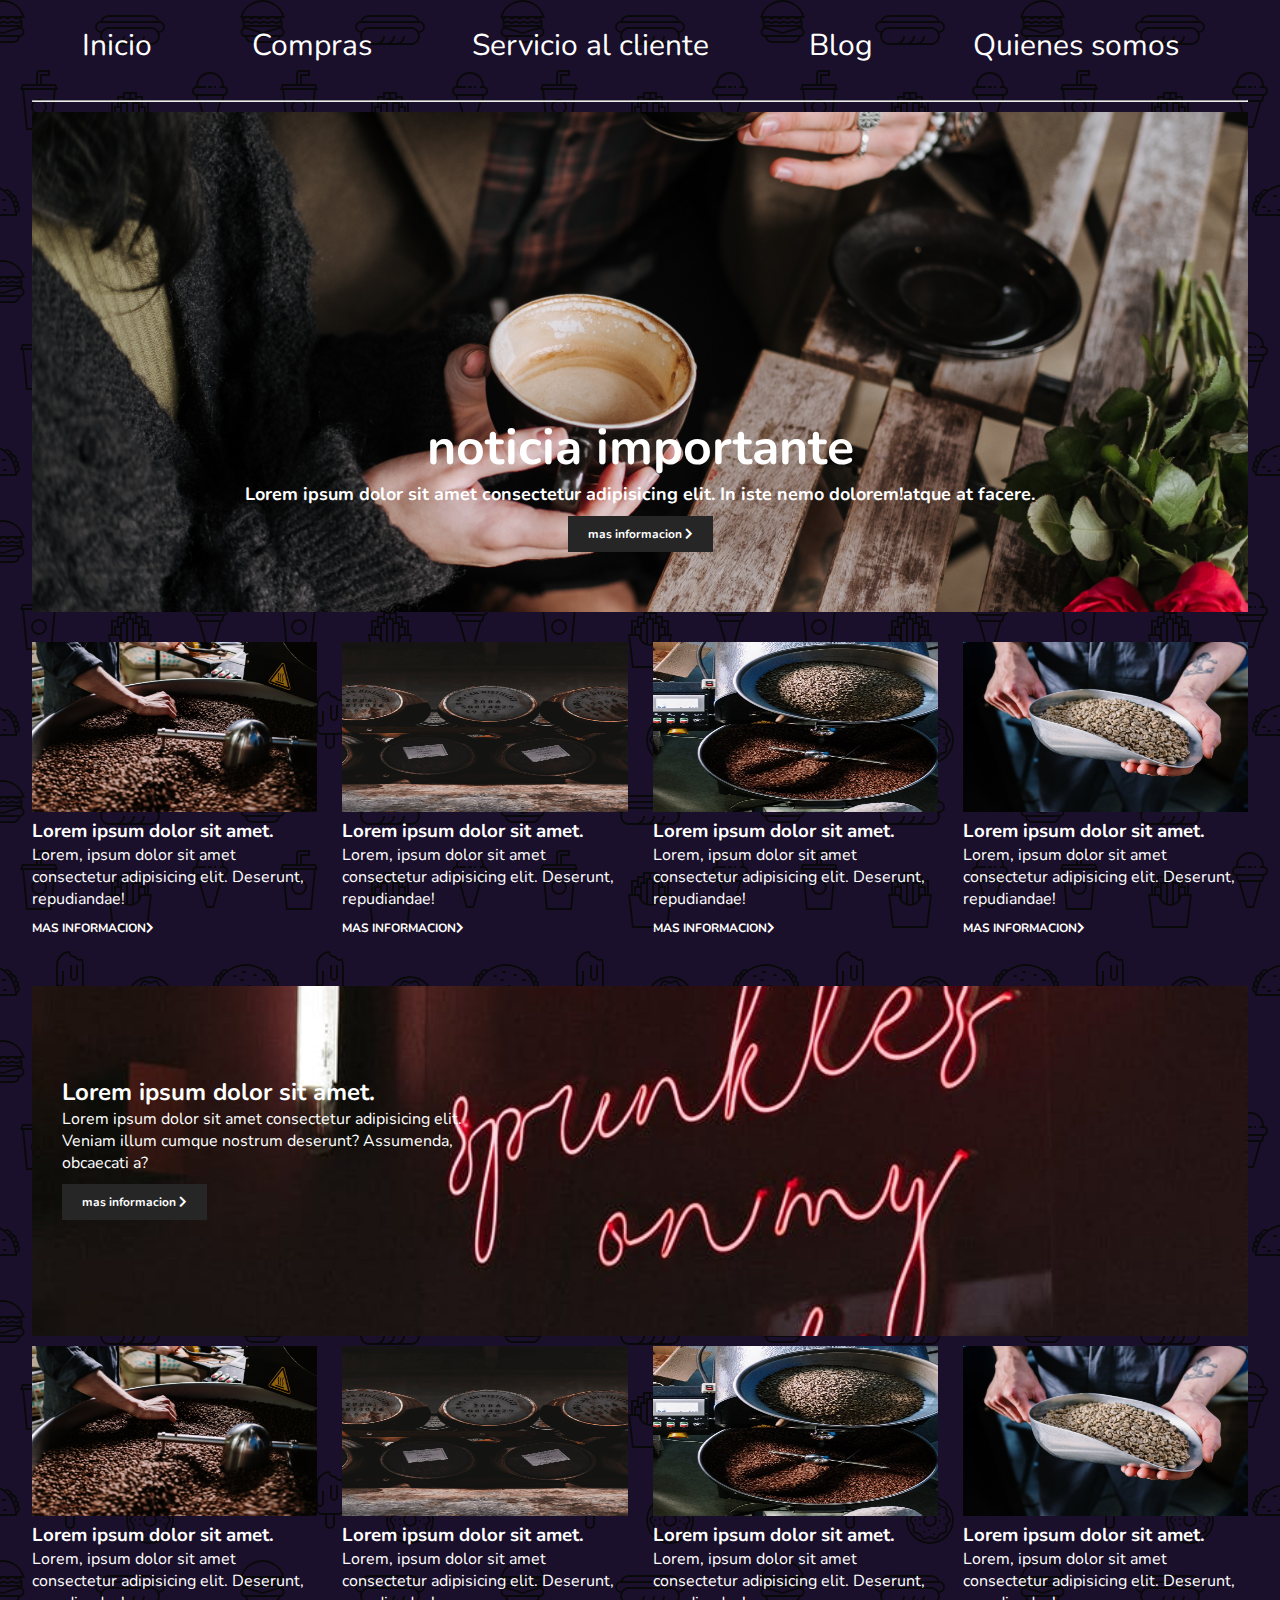
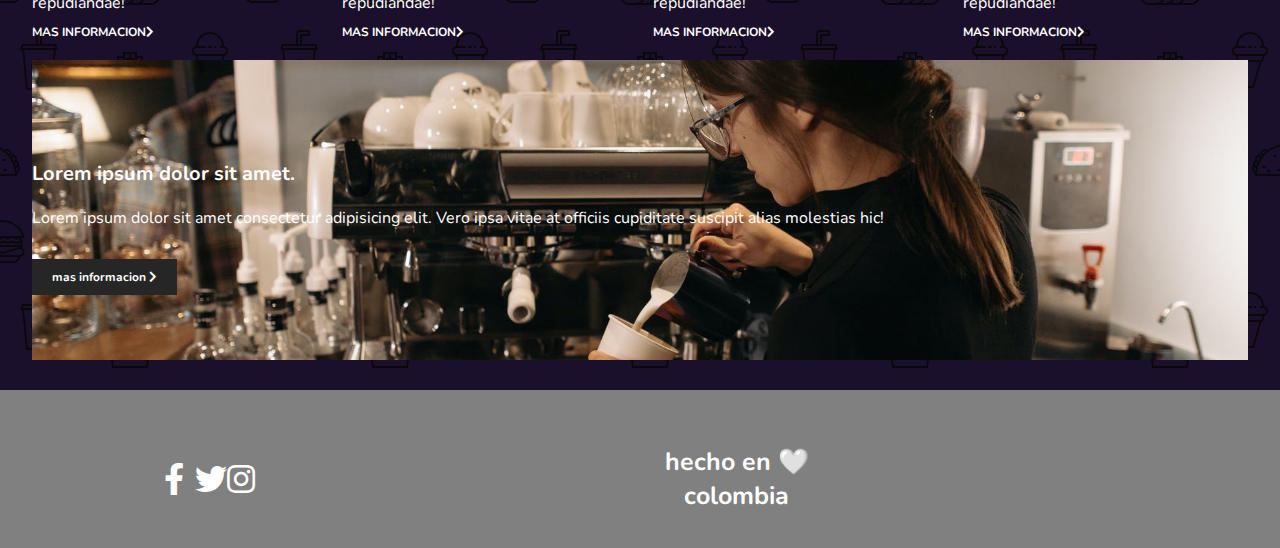
<file: Proyecto Plantilla/cafe definitivo/index.html>
<!DOCTYPE html>
<html lang="en">

<head>
  <meta charset="UTF-8">
  <meta http-equiv="X-UA-Compatible" content="IE=edge">
  <meta name="viewport" content="width=device-width, initial-scale=1.0">
  <title>cafe conserva</title>
  <link rel="stylesheet" href="syle.css">
  <link rel="preconnect" href="https://fonts.googleapis.com">
  <link rel="preconnect" href="https://fonts.gstatic.com" crossorigin>
  <link href="https://fonts.googleapis.com/css2?family=Nunito:ital,wght@0,200;0,300;1,200&display=swap"
    rel="stylesheet">
  <link rel="stylesheet" href="https://cdnjs.cloudflare.com/ajax/libs/font-awesome/5.15.4/css/all.min.css">
</head>

<body>

  <div class="container">

    <nav class="nav-mein">
      <ul class="nav-menu">

        <li>
          <a href="#">Inicio</a>
        </li>
        <li>
          <a href="#">Compras</a>
        </li>
        <li>
          <a href="#">Servicio al cliente</a>
        </li>
        <li>
          <a href="#">Blog</a>
        </li>
        <li>
          <a href="#">Quienes somos </a>
        </li>


      </ul>


    </nav>
    <hr>
    <header class="showcase">
      <b>
        <h1>noticia importante </h1>
      </b>
      <b>
        <p class="secundario">Lorem ipsum dolor sit amet consectetur adipisicing elit. In iste nemo dolorem!atque at
          facere.</p>
      </b>
      <a href="#" class="btn">
        mas informacion <i class="fas fa-chevron-right"></i>
      </a>
    </header>

    <div class="news">
      <div>
        <img src="./img/new1.jpeg" alt="noticia 1">
        <h3>Lorem ipsum dolor sit amet.</h3>
        <p>Lorem, ipsum dolor sit amet consectetur adipisicing elit. Deserunt, repudiandae!</p>
        <a href="#">mas informacion<i class="fas fa-chevron-right"></i></a>
      </div>
      <div>
        <img src="./img/news2.jpg" alt="noticia 2">
        <h3>Lorem ipsum dolor sit amet.</h3>
        <p>Lorem, ipsum dolor sit amet consectetur adipisicing elit. Deserunt, repudiandae!</p>
        <a href="#">mas informacion<i class="fas fa-chevron-right"></i></a>
      </div>
      <div>
        <img src="./img/news3.jpeg" alt="noticia 3">
        <h3>Lorem ipsum dolor sit amet.</h3>
        <p>Lorem, ipsum dolor sit amet consectetur adipisicing elit. Deserunt, repudiandae!</p>
        <a href="#">mas informacion<i class="fas fa-chevron-right"></i></a>
      </div>
      <div>
        <img src="./img/news4.jpeg" alt="noticia 4">
        <h3>Lorem ipsum dolor sit amet.</h3>
        <p>Lorem, ipsum dolor sit amet consectetur adipisicing elit. Deserunt, repudiandae!</p>
        <a href="#">mas informacion<i class="fas fa-chevron-right"></i></a>
      </div>
    </div>

    <section class="banner">
      <div class="content">
        <h2>Lorem ipsum dolor sit amet.</h2>
        <p>Lorem ipsum dolor sit amet consectetur adipisicing elit. Veniam illum cumque nostrum deserunt? Assumenda,
          obcaecati a?</p>
        <a href="#" class="btn"> mas informacion <i class="fas fa-chevron-right"></i></a>
      </div>

    </section>

    <div class="news">
      <div>
        <img src="./img/new1.jpeg" alt="noticia 1">
        <h3>Lorem ipsum dolor sit amet.</h3>
        <p>Lorem, ipsum dolor sit amet consectetur adipisicing elit. Deserunt, repudiandae!</p>
        <a href="#">mas informacion<i class="fas fa-chevron-right"></i></a>
      </div>
      <div>
        <img src="./img/news2.jpg" alt="noticia 2">
        <h3>Lorem ipsum dolor sit amet.</h3>
        <p>Lorem, ipsum dolor sit amet consectetur adipisicing elit. Deserunt, repudiandae!</p>
        <a href="#">mas informacion<i class="fas fa-chevron-right"></i></a>
      </div>
      <div>
        <img src="./img/news3.jpeg" alt="noticia 3">
        <h3>Lorem ipsum dolor sit amet.</h3>
        <p>Lorem, ipsum dolor sit amet consectetur adipisicing elit. Deserunt, repudiandae!</p>
        <a href="#">mas informacion<i class="fas fa-chevron-right"></i></a>
      </div>
      <div>
        <img src="./img/news4.jpeg" alt="noticia 4">
        <h3>Lorem ipsum dolor sit amet.</h3>
        <p>Lorem, ipsum dolor sit amet consectetur adipisicing elit. Deserunt, repudiandae!</p>
        <a href="#">mas informacion<i class="fas fa-chevron-right"></i></a>
      </div>
    </div>


    <section class="banner2">
      <div class="contaer"></div>
      <h2>Lorem ipsum dolor sit amet.</h2>
      <p>Lorem ipsum dolor sit amet consectetur adipisicing elit. Vero ipsa vitae at officiis cupiditate suscipit alias
        molestias hic!</p>
      <a href="#" class="btn"> mas informacion <i class="fas fa-chevron-right"></i></a>
  </div>


  </section>















  </div>

  <div class="footer-links">

    <div class="footer-container">

      <div class="social">
        <a href="#"> <i class="fab fa-facebook-f"></i> </a>
        <a href="#"> <i class="fab fa-twitter"></i> </a>
        <a href="#"> <i class="fab fa-instagram"></i> </a>


        <h2 class="text">hecho en 🤍 colombia</h2>

      </div>
    </div>







  </div>
  </div>

</body>

</html>
</file>
<file: Proyecto Plantilla/cafe definitivo/syle.css>
* {
    box-sizing: border-box;
    margin: 0;
    padding: 0;

}

body{
    background: black;
    color: white;
    background-color: #1b102b;
background-image: url("data:image/svg+xml,%3Csvg xmlns='http://www.w3.org/2000/svg' width='260' height='260' viewBox='0 0 260 260'%3E%3Cg fill-rule='evenodd'%3E%3Cg fill='%23080709' fill-opacity='0.93'%3E%3Cpath d='M24.37 16c.2.65.39 1.32.54 2H21.17l1.17 2.34.45.9-.24.11V28a5 5 0 0 1-2.23 8.94l-.02.06a8 8 0 0 1-7.75 6h-20a8 8 0 0 1-7.74-6l-.02-.06A5 5 0 0 1-17.45 28v-6.76l-.79-1.58-.44-.9.9-.44.63-.32H-20a23.01 23.01 0 0 1 44.37-2zm-36.82 2a1 1 0 0 0-.44.1l-3.1 1.56.89 1.79 1.31-.66a3 3 0 0 1 2.69 0l2.2 1.1a1 1 0 0 0 .9 0l2.21-1.1a3 3 0 0 1 2.69 0l2.2 1.1a1 1 0 0 0 .9 0l2.21-1.1a3 3 0 0 1 2.69 0l2.2 1.1a1 1 0 0 0 .86.02l2.88-1.27a3 3 0 0 1 2.43 0l2.88 1.27a1 1 0 0 0 .85-.02l3.1-1.55-.89-1.79-1.42.71a3 3 0 0 1-2.56.06l-2.77-1.23a1 1 0 0 0-.4-.09h-.01a1 1 0 0 0-.4.09l-2.78 1.23a3 3 0 0 1-2.56-.06l-2.3-1.15a1 1 0 0 0-.45-.11h-.01a1 1 0 0 0-.44.1L.9 19.22a3 3 0 0 1-2.69 0l-2.2-1.1a1 1 0 0 0-.45-.11h-.01a1 1 0 0 0-.44.1l-2.21 1.11a3 3 0 0 1-2.69 0l-2.2-1.1a1 1 0 0 0-.45-.11h-.01zm0-2h-4.9a21.01 21.01 0 0 1 39.61 0h-2.09l-.06-.13-.26.13h-32.31zm30.35 7.68l1.36-.68h1.3v2h-36v-1.15l.34-.17 1.36-.68h2.59l1.36.68a3 3 0 0 0 2.69 0l1.36-.68h2.59l1.36.68a3 3 0 0 0 2.69 0L2.26 23h2.59l1.36.68a3 3 0 0 0 2.56.06l1.67-.74h3.23l1.67.74a3 3 0 0 0 2.56-.06zM-13.82 27l16.37 4.91L18.93 27h-32.75zm-.63 2h.34l16.66 5 16.67-5h.33a3 3 0 1 1 0 6h-34a3 3 0 1 1 0-6zm1.35 8a6 6 0 0 0 5.65 4h20a6 6 0 0 0 5.66-4H-13.1z'/%3E%3Cpath id='path6_fill-copy' d='M284.37 16c.2.65.39 1.32.54 2H281.17l1.17 2.34.45.9-.24.11V28a5 5 0 0 1-2.23 8.94l-.02.06a8 8 0 0 1-7.75 6h-20a8 8 0 0 1-7.74-6l-.02-.06a5 5 0 0 1-2.24-8.94v-6.76l-.79-1.58-.44-.9.9-.44.63-.32H240a23.01 23.01 0 0 1 44.37-2zm-36.82 2a1 1 0 0 0-.44.1l-3.1 1.56.89 1.79 1.31-.66a3 3 0 0 1 2.69 0l2.2 1.1a1 1 0 0 0 .9 0l2.21-1.1a3 3 0 0 1 2.69 0l2.2 1.1a1 1 0 0 0 .9 0l2.21-1.1a3 3 0 0 1 2.69 0l2.2 1.1a1 1 0 0 0 .86.02l2.88-1.27a3 3 0 0 1 2.43 0l2.88 1.27a1 1 0 0 0 .85-.02l3.1-1.55-.89-1.79-1.42.71a3 3 0 0 1-2.56.06l-2.77-1.23a1 1 0 0 0-.4-.09h-.01a1 1 0 0 0-.4.09l-2.78 1.23a3 3 0 0 1-2.56-.06l-2.3-1.15a1 1 0 0 0-.45-.11h-.01a1 1 0 0 0-.44.1l-2.21 1.11a3 3 0 0 1-2.69 0l-2.2-1.1a1 1 0 0 0-.45-.11h-.01a1 1 0 0 0-.44.1l-2.21 1.11a3 3 0 0 1-2.69 0l-2.2-1.1a1 1 0 0 0-.45-.11h-.01zm0-2h-4.9a21.01 21.01 0 0 1 39.61 0h-2.09l-.06-.13-.26.13h-32.31zm30.35 7.68l1.36-.68h1.3v2h-36v-1.15l.34-.17 1.36-.68h2.59l1.36.68a3 3 0 0 0 2.69 0l1.36-.68h2.59l1.36.68a3 3 0 0 0 2.69 0l1.36-.68h2.59l1.36.68a3 3 0 0 0 2.56.06l1.67-.74h3.23l1.67.74a3 3 0 0 0 2.56-.06zM246.18 27l16.37 4.91L278.93 27h-32.75zm-.63 2h.34l16.66 5 16.67-5h.33a3 3 0 1 1 0 6h-34a3 3 0 1 1 0-6zm1.35 8a6 6 0 0 0 5.65 4h20a6 6 0 0 0 5.66-4H246.9z'/%3E%3Cpath d='M159.5 21.02A9 9 0 0 0 151 15h-42a9 9 0 0 0-8.5 6.02 6 6 0 0 0 .02 11.96A8.99 8.99 0 0 0 109 45h42a9 9 0 0 0 8.48-12.02 6 6 0 0 0 .02-11.96zM151 17h-42a7 7 0 0 0-6.33 4h54.66a7 7 0 0 0-6.33-4zm-9.34 26a8.98 8.98 0 0 0 3.34-7h-2a7 7 0 0 1-7 7h-4.34a8.98 8.98 0 0 0 3.34-7h-2a7 7 0 0 1-7 7h-4.34a8.98 8.98 0 0 0 3.34-7h-2a7 7 0 0 1-7 7h-7a7 7 0 1 1 0-14h42a7 7 0 1 1 0 14h-9.34zM109 27a9 9 0 0 0-7.48 4H101a4 4 0 1 1 0-8h58a4 4 0 0 1 0 8h-.52a9 9 0 0 0-7.48-4h-42z'/%3E%3Cpath d='M39 115a8 8 0 1 0 0-16 8 8 0 0 0 0 16zm6-8a6 6 0 1 1-12 0 6 6 0 0 1 12 0zm-3-29v-2h8v-6H40a4 4 0 0 0-4 4v10H22l-1.33 4-.67 2h2.19L26 130h26l3.81-40H58l-.67-2L56 84H42v-6zm-4-4v10h2V74h8v-2h-8a2 2 0 0 0-2 2zm2 12h14.56l.67 2H22.77l.67-2H40zm13.8 4H24.2l3.62 38h22.36l3.62-38z'/%3E%3Cpath d='M129 92h-6v4h-6v4h-6v14h-3l.24 2 3.76 32h36l3.76-32 .24-2h-3v-14h-6v-4h-6v-4h-8zm18 22v-12h-4v4h3v8h1zm-3 0v-6h-4v6h4zm-6 6v-16h-4v19.17c1.6-.7 2.97-1.8 4-3.17zm-6 3.8V100h-4v23.8a10.04 10.04 0 0 0 4 0zm-6-.63V104h-4v16a10.04 10.04 0 0 0 4 3.17zm-6-9.17v-6h-4v6h4zm-6 0v-8h3v-4h-4v12h1zm27-12v-4h-4v4h3v4h1v-4zm-6 0v-8h-4v4h3v4h1zm-6-4v-4h-4v8h1v-4h3zm-6 4v-4h-4v8h1v-4h3zm7 24a12 12 0 0 0 11.83-10h7.92l-3.53 30h-32.44l-3.53-30h7.92A12 12 0 0 0 130 126z'/%3E%3Cpath d='M212 86v2h-4v-2h4zm4 0h-2v2h2v-2zm-20 0v.1a5 5 0 0 0-.56 9.65l.06.25 1.12 4.48a2 2 0 0 0 1.94 1.52h.01l7.02 24.55a2 2 0 0 0 1.92 1.45h4.98a2 2 0 0 0 1.92-1.45l7.02-24.55a2 2 0 0 0 1.95-1.52L224.5 96l.06-.25a5 5 0 0 0-.56-9.65V86a14 14 0 0 0-28 0zm4 0h6v2h-9a3 3 0 1 0 0 6H223a3 3 0 1 0 0-6H220v-2h2a12 12 0 1 0-24 0h2zm-1.44 14l-1-4h24.88l-1 4h-22.88zm8.95 26l-6.86-24h18.7l-6.86 24h-4.98zM150 242a22 22 0 1 0 0-44 22 22 0 0 0 0 44zm24-22a24 24 0 1 1-48 0 24 24 0 0 1 48 0zm-28.38 17.73l2.04-.87a6 6 0 0 1 4.68 0l2.04.87a2 2 0 0 0 2.5-.82l1.14-1.9a6 6 0 0 1 3.79-2.75l2.15-.5a2 2 0 0 0 1.54-2.12l-.19-2.2a6 6 0 0 1 1.45-4.46l1.45-1.67a2 2 0 0 0 0-2.62l-1.45-1.67a6 6 0 0 1-1.45-4.46l.2-2.2a2 2 0 0 0-1.55-2.13l-2.15-.5a6 6 0 0 1-3.8-2.75l-1.13-1.9a2 2 0 0 0-2.5-.8l-2.04.86a6 6 0 0 1-4.68 0l-2.04-.87a2 2 0 0 0-2.5.82l-1.14 1.9a6 6 0 0 1-3.79 2.75l-2.15.5a2 2 0 0 0-1.54 2.12l.19 2.2a6 6 0 0 1-1.45 4.46l-1.45 1.67a2 2 0 0 0 0 2.62l1.45 1.67a6 6 0 0 1 1.45 4.46l-.2 2.2a2 2 0 0 0 1.55 2.13l2.15.5a6 6 0 0 1 3.8 2.75l1.13 1.9a2 2 0 0 0 2.5.8zm2.82.97a4 4 0 0 1 3.12 0l2.04.87a4 4 0 0 0 4.99-1.62l1.14-1.9a4 4 0 0 1 2.53-1.84l2.15-.5a4 4 0 0 0 3.09-4.24l-.2-2.2a4 4 0 0 1 .97-2.98l1.45-1.67a4 4 0 0 0 0-5.24l-1.45-1.67a4 4 0 0 1-.97-2.97l.2-2.2a4 4 0 0 0-3.09-4.25l-2.15-.5a4 4 0 0 1-2.53-1.84l-1.14-1.9a4 4 0 0 0-5-1.62l-2.03.87a4 4 0 0 1-3.12 0l-2.04-.87a4 4 0 0 0-4.99 1.62l-1.14 1.9a4 4 0 0 1-2.53 1.84l-2.15.5a4 4 0 0 0-3.09 4.24l.2 2.2a4 4 0 0 1-.97 2.98l-1.45 1.67a4 4 0 0 0 0 5.24l1.45 1.67a4 4 0 0 1 .97 2.97l-.2 2.2a4 4 0 0 0 3.09 4.25l2.15.5a4 4 0 0 1 2.53 1.84l1.14 1.9a4 4 0 0 0 5 1.62l2.03-.87zM152 207a1 1 0 1 1 2 0 1 1 0 0 1-2 0zm6 2a1 1 0 1 1 2 0 1 1 0 0 1-2 0zm-11 1a1 1 0 1 1 2 0 1 1 0 0 1-2 0zm-6 0a1 1 0 1 1 2 0 1 1 0 0 1-2 0zm3-5a1 1 0 1 1 2 0 1 1 0 0 1-2 0zm-8 8a1 1 0 1 1 2 0 1 1 0 0 1-2 0zm3 6a1 1 0 1 1 2 0 1 1 0 0 1-2 0zm0 6a1 1 0 1 1 2 0 1 1 0 0 1-2 0zm4 7a1 1 0 1 1 2 0 1 1 0 0 1-2 0zm5-2a1 1 0 1 1 2 0 1 1 0 0 1-2 0zm5 4a1 1 0 1 1 2 0 1 1 0 0 1-2 0zm4-6a1 1 0 1 1 2 0 1 1 0 0 1-2 0zm6-4a1 1 0 1 1 2 0 1 1 0 0 1-2 0zm-4-3a1 1 0 1 1 2 0 1 1 0 0 1-2 0zm4-3a1 1 0 1 1 2 0 1 1 0 0 1-2 0zm-5-4a1 1 0 1 1 2 0 1 1 0 0 1-2 0zm-24 6a1 1 0 1 1 2 0 1 1 0 0 1-2 0zm16 5a5 5 0 1 0 0-10 5 5 0 0 0 0 10zm7-5a7 7 0 1 1-14 0 7 7 0 0 1 14 0zm86-29a1 1 0 0 0 0 2h2a1 1 0 0 0 0-2h-2zm19 9a1 1 0 0 1 1-1h2a1 1 0 0 1 0 2h-2a1 1 0 0 1-1-1zm-14 5a1 1 0 0 0 0 2h2a1 1 0 0 0 0-2h-2zm-25 1a1 1 0 0 0 0 2h2a1 1 0 0 0 0-2h-2zm5 4a1 1 0 0 0 0 2h2a1 1 0 0 0 0-2h-2zm9 0a1 1 0 0 1 1-1h2a1 1 0 0 1 0 2h-2a1 1 0 0 1-1-1zm15 1a1 1 0 0 1 1-1h2a1 1 0 0 1 0 2h-2a1 1 0 0 1-1-1zm12-2a1 1 0 0 0 0 2h2a1 1 0 0 0 0-2h-2zm-11-14a1 1 0 0 1 1-1h2a1 1 0 0 1 0 2h-2a1 1 0 0 1-1-1zm-19 0a1 1 0 0 0 0 2h2a1 1 0 0 0 0-2h-2zm6 5a1 1 0 0 1 1-1h2a1 1 0 0 1 0 2h-2a1 1 0 0 1-1-1zm-25 15c0-.47.01-.94.03-1.4a5 5 0 0 1-1.7-8 3.99 3.99 0 0 1 1.88-5.18 5 5 0 0 1 3.4-6.22 3 3 0 0 1 1.46-1.05 5 5 0 0 1 7.76-3.27A30.86 30.86 0 0 1 246 184c6.79 0 13.06 2.18 18.17 5.88a5 5 0 0 1 7.76 3.27 3 3 0 0 1 1.47 1.05 5 5 0 0 1 3.4 6.22 4 4 0 0 1 1.87 5.18 4.98 4.98 0 0 1-1.7 8c.02.46.03.93.03 1.4v1h-62v-1zm.83-7.17a30.9 30.9 0 0 0-.62 3.57 3 3 0 0 1-.61-4.2c.37.28.78.49 1.23.63zm1.49-4.61c-.36.87-.68 1.76-.96 2.68a2 2 0 0 1-.21-3.71c.33.4.73.75 1.17 1.03zm2.32-4.54c-.54.86-1.03 1.76-1.49 2.68a3 3 0 0 1-.07-4.67 3 3 0 0 0 1.56 1.99zm1.14-1.7c.35-.5.72-.98 1.1-1.46a1 1 0 1 0-1.1 1.45zm5.34-5.77c-1.03.86-2 1.79-2.9 2.77a3 3 0 0 0-1.11-.77 3 3 0 0 1 4-2zm42.66 2.77c-.9-.98-1.87-1.9-2.9-2.77a3 3 0 0 1 4.01 2 3 3 0 0 0-1.1.77zm1.34 1.54c.38.48.75.96 1.1 1.45a1 1 0 1 0-1.1-1.45zm3.73 5.84c-.46-.92-.95-1.82-1.5-2.68a3 3 0 0 0 1.57-1.99 3 3 0 0 1-.07 4.67zm1.8 4.53c-.29-.9-.6-1.8-.97-2.67.44-.28.84-.63 1.17-1.03a2 2 0 0 1-.2 3.7zm1.14 5.51c-.14-1.21-.35-2.4-.62-3.57.45-.14.86-.35 1.23-.63a2.99 2.99 0 0 1-.6 4.2zM275 214a29 29 0 0 0-57.97 0h57.96zM72.33 198.12c-.21-.32-.34-.7-.34-1.12v-12h-2v12a4.01 4.01 0 0 0 7.09 2.54c.57-.69.91-1.57.91-2.54v-12h-2v12a1.99 1.99 0 0 1-2 2 2 2 0 0 1-1.66-.88zM75 176c.38 0 .74-.04 1.1-.12a4 4 0 0 0 6.19 2.4A13.94 13.94 0 0 1 84 185v24a6 6 0 0 1-6 6h-3v9a5 5 0 1 1-10 0v-9h-3a6 6 0 0 1-6-6v-24a14 14 0 0 1 14-14 5 5 0 0 0 5 5zm-17 15v12a1.99 1.99 0 0 0 1.22 1.84 2 2 0 0 0 2.44-.72c.21-.32.34-.7.34-1.12v-12h2v12a3.98 3.98 0 0 1-5.35 3.77 3.98 3.98 0 0 1-.65-.3V209a4 4 0 0 0 4 4h16a4 4 0 0 0 4-4v-24c.01-1.53-.23-2.88-.72-4.17-.43.1-.87.16-1.28.17a6 6 0 0 1-5.2-3 7 7 0 0 1-6.47-4.88A12 12 0 0 0 58 185v6zm9 24v9a3 3 0 1 0 6 0v-9h-6z'/%3E%3Cpath d='M-17 191a1 1 0 0 0 0 2h2a1 1 0 0 0 0-2h-2zm19 9a1 1 0 0 1 1-1h2a1 1 0 0 1 0 2H3a1 1 0 0 1-1-1zm-14 5a1 1 0 0 0 0 2h2a1 1 0 0 0 0-2h-2zm-25 1a1 1 0 0 0 0 2h2a1 1 0 0 0 0-2h-2zm5 4a1 1 0 0 0 0 2h2a1 1 0 0 0 0-2h-2zm9 0a1 1 0 0 1 1-1h2a1 1 0 0 1 0 2h-2a1 1 0 0 1-1-1zm15 1a1 1 0 0 1 1-1h2a1 1 0 0 1 0 2h-2a1 1 0 0 1-1-1zm12-2a1 1 0 0 0 0 2h2a1 1 0 0 0 0-2H4zm-11-14a1 1 0 0 1 1-1h2a1 1 0 0 1 0 2h-2a1 1 0 0 1-1-1zm-19 0a1 1 0 0 0 0 2h2a1 1 0 0 0 0-2h-2zm6 5a1 1 0 0 1 1-1h2a1 1 0 0 1 0 2h-2a1 1 0 0 1-1-1zm-25 15c0-.47.01-.94.03-1.4a5 5 0 0 1-1.7-8 3.99 3.99 0 0 1 1.88-5.18 5 5 0 0 1 3.4-6.22 3 3 0 0 1 1.46-1.05 5 5 0 0 1 7.76-3.27A30.86 30.86 0 0 1-14 184c6.79 0 13.06 2.18 18.17 5.88a5 5 0 0 1 7.76 3.27 3 3 0 0 1 1.47 1.05 5 5 0 0 1 3.4 6.22 4 4 0 0 1 1.87 5.18 4.98 4.98 0 0 1-1.7 8c.02.46.03.93.03 1.4v1h-62v-1zm.83-7.17a30.9 30.9 0 0 0-.62 3.57 3 3 0 0 1-.61-4.2c.37.28.78.49 1.23.63zm1.49-4.61c-.36.87-.68 1.76-.96 2.68a2 2 0 0 1-.21-3.71c.33.4.73.75 1.17 1.03zm2.32-4.54c-.54.86-1.03 1.76-1.49 2.68a3 3 0 0 1-.07-4.67 3 3 0 0 0 1.56 1.99zm1.14-1.7c.35-.5.72-.98 1.1-1.46a1 1 0 1 0-1.1 1.45zm5.34-5.77c-1.03.86-2 1.79-2.9 2.77a3 3 0 0 0-1.11-.77 3 3 0 0 1 4-2zm42.66 2.77c-.9-.98-1.87-1.9-2.9-2.77a3 3 0 0 1 4.01 2 3 3 0 0 0-1.1.77zm1.34 1.54c.38.48.75.96 1.1 1.45a1 1 0 1 0-1.1-1.45zm3.73 5.84c-.46-.92-.95-1.82-1.5-2.68a3 3 0 0 0 1.57-1.99 3 3 0 0 1-.07 4.67zm1.8 4.53c-.29-.9-.6-1.8-.97-2.67.44-.28.84-.63 1.17-1.03a2 2 0 0 1-.2 3.7zm1.14 5.51c-.14-1.21-.35-2.4-.62-3.57.45-.14.86-.35 1.23-.63a2.99 2.99 0 0 1-.6 4.2zM15 214a29 29 0 0 0-57.97 0h57.96z'/%3E%3C/g%3E%3C/g%3E%3C/svg%3E");
font-size: 16px;
font-family: 'Nunito', sans-serif;
}

  

a{
    color: white;
    text-decoration: none;
}
a:hover{
    text-decoration: underline;
}

ul{
  list-style: none;   
}

hr{
margin: 10px 0;    
}


.container{
    width: 95%;
    margin: auto;
}

.nav-mein{
    font-size: 30px;
    display: flex;
    justify-content: space-between;
    align-items: center;
    height: 90px;
    padding: 20px 0;
}

.nav-mein ul {
    display: flex;
}
.nav-mein ul li{
    padding:50px;
}
.showcase{
    width: 100%;
    height: 500px;
    background: url(./img/showcase2.jpg) no-repeat center center/cover;
    padding-bottom: 50px;
    margin-bottom: 30px;
    display: flex;
    flex-direction: column;
    align-items: center;
    justify-content: flex-end;
    font-size: 25px;
    
}
.secundario{
     font-size: 18px;   
}
.btn{
    font-size: 12px;
    cursor: pointer;
    display: inline-block;
    border: 0;
    font-weight: bold;
    padding: 10px 20px;
    background: #262626;
    margin: 10px 0;
}

.btn:hover{
  opacity: .7;
}

.news{
  display: grid;  
  grid-template-columns: 1fr 1fr 1fr 1fr;
  gap: 25px;
  margin: 10px 0;
}

.news img{
  width: 100%;
  height: 170px;
}


.new h3{
    font-size: 20px;
    margin: 10px 0;
}


.news a{
    padding: 10px 0;
    text-transform: uppercase;
    display: inline-block;
    font-weight: bold;
    font-size: 12px ;
}
.news a:hover{
    text-decoration: underline;
}


.banner{
    width: 100%;
    height: 350px;
    background: url(./img/banner1.jpeg)no-repeat  center  center/cover;
    margin-top: 40px;
}

.banner .content{
    width: 40%;
    padding: 90px 0 0 30px;
}


.banner p
.banner h2{
  margin: 10px 0 20px 0;  
}

.banner2{
    background: url(./img/banner2.jpeg) no-repeat  center  center/cover;
    width: 100%;
    height: 300px;
    padding-bottom: 50px;
    margin-bottom: 30px;
}

.banner2 .contaer{
    width: 40%;
    padding: 90px 0 0 30px;
}

.banner2 p { margin: 10px 0 20px 0;
}
.banner2 h2{
  margin: 10px 0 20px 0;  
  font-size: 20px;
  
}

.footer-links{
    background: grey;
    font-size: 12px;
    padding: 35px 0;
}

/* footer custom */

.footer-container{
   width: 90%; 
   margin: auto;
}
.social{
  display: flex;  
  align-items: center;
  height: 60 px;
  padding: 20px 0  0px  100px;


}   
.social a{
    width: 50px;
    
}

.text{
    text-align: center;
    padding: 0px 400px;
    font-size: 25px;
}
.social a i{
    font-size: 2rem;
}
</file>
